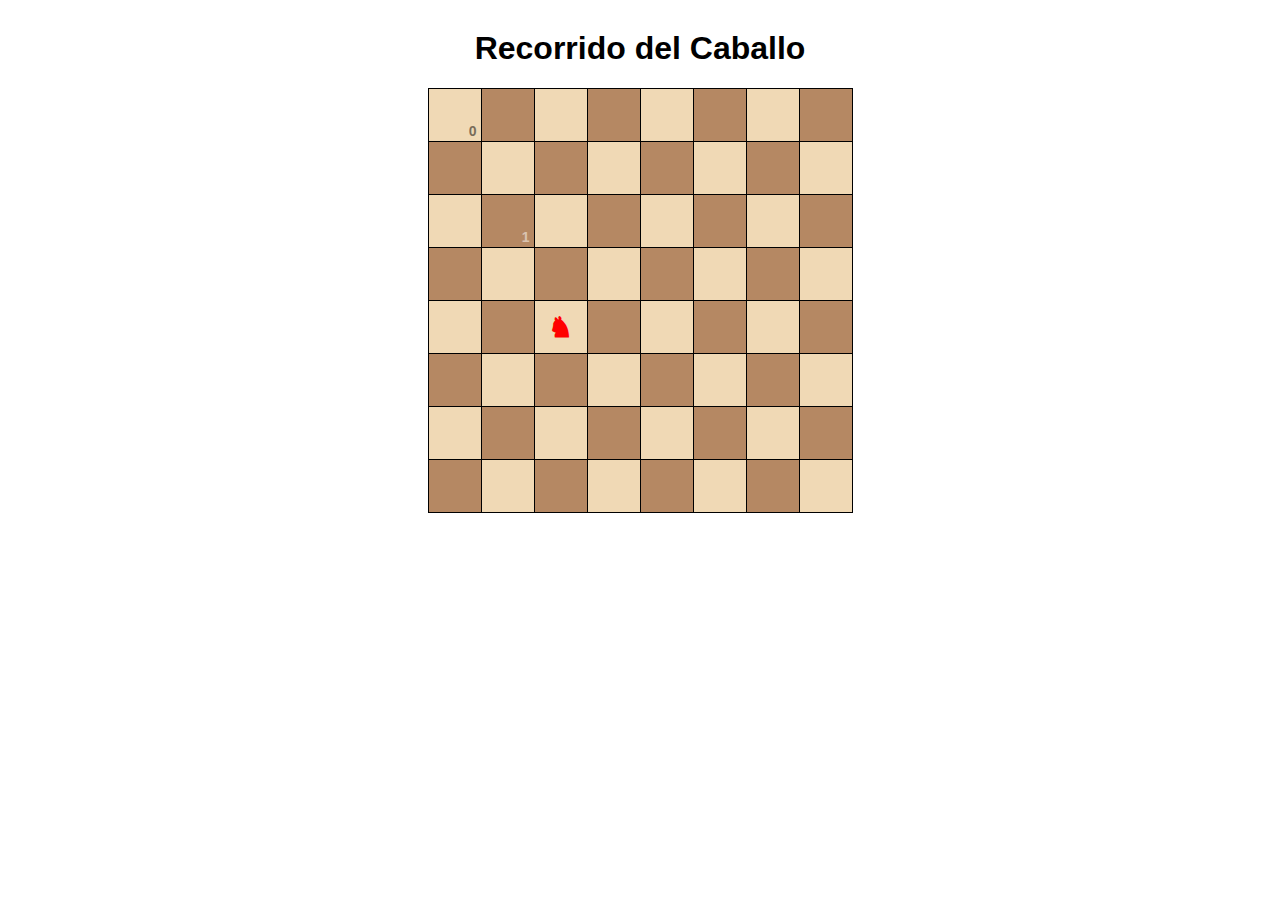
<file: Practicas/Salto del caballo/index.html>
<!DOCTYPE html>
<html lang="es">
<head>
  <meta charset="UTF-8" />
  <meta name="viewport" content="width=device-width, initial-scale=1.0"/>
  <title>Salto del Caballo Animado</title>
  <style>
    body {
      font-family: sans-serif;
      text-align: center;
      margin-top: 30px;
    }

    table {
      border-collapse: collapse;
      margin: 20px auto;
    }

    td {
      width: 50px;
      height: 50px;
      text-align: center;
      vertical-align: middle;
      border: 1px solid #000;
      font-size: 20px;
      font-weight: bold;
      position: relative;
    }

    .even {
      background-color: #f0d9b5;
    }

    .odd {
      background-color: #b58863;
      color: white;
    }

    .knight {
      font-size: 28px;
      color: red;
      position: absolute;
      top: 50%;
      left: 50%;
      transform: translate(-50%, -50%);
    }

    .step-number {
      font-size: 14px;
      opacity: 0.5;
      position: absolute;
      bottom: 2px;
      right: 4px;
    }
  </style>
</head>
<body>
  <h1>Recorrido del Caballo</h1>
  <div id="board-container"></div>

  <script>
    const N = 8;
    const moves = [
      [2, 1], [1, 2], [-1, 2], [-2, 1],
      [-2, -1], [-1, -2], [1, -2], [2, -1]
    ];

    function createBoard(n) {
      const board = [];
      for (let i = 0; i < n; i++) {
        board[i] = Array(n).fill(-1);
      }
      return board;
    }

    function isValid(x, y, board) {
      return x >= 0 && y >= 0 && x < N && y < N && board[x][y] === -1;
    }

    const steps = [];

    function solveKnightTour(x, y, moveCount, board) {
      board[x][y] = moveCount - 1;
      steps.push({ x, y, move: moveCount - 1 });

      if (moveCount === N * N) return true;

      for (let [dx, dy] of moves) {
        const nextX = x + dx;
        const nextY = y + dy;

        if (isValid(nextX, nextY, board)) {
          if (solveKnightTour(nextX, nextY, moveCount + 1, board)) {
            return true;
          }
        }
      }

      board[x][y] = -1;
      steps.pop();
      return false;
    }

    function drawEmptyBoard() {
      const container = document.getElementById('board-container');
      const table = document.createElement('table');
      table.setAttribute('id', 'chess-board');

      for (let i = 0; i < N; i++) {
        const row = document.createElement('tr');
        for (let j = 0; j < N; j++) {
          const cell = document.createElement('td');
          cell.id = `cell-${i}-${j}`;
          cell.className = (i + j) % 2 === 0 ? 'even' : 'odd';
          row.appendChild(cell);
        }
        table.appendChild(row);
      }

      container.innerHTML = "";
      container.appendChild(table);
    }

    function animateSteps() {
      let i = 0;
      let prev = null;

      function step() {
        if (i >= steps.length) return;

        const { x, y, move } = steps[i];
        const cell = document.getElementById(`cell-${x}-${y}`);

        // Dejar número en celda anterior
        if (prev) {
          const prevCell = document.getElementById(`cell-${prev.x}-${prev.y}`);
          prevCell.innerHTML = `<div class="step-number">${prev.move}</div>`;
        }

        // Mostrar el caballo en la celda actual
        cell.innerHTML = `<div class="knight">♞</div>`;

        prev = { x, y, move };
        i++;
        setTimeout(step, 300);
      }

      step();
    }

    function knightTourAnimated() {
      const board = createBoard(N);
      steps.length = 0;

      if (solveKnightTour(0, 0, 1, board)) {
        drawEmptyBoard();
        animateSteps();
      } else {
        document.getElementById('board-container').innerText = "No se encontró solución.";
      }
    }

    window.onload = knightTourAnimated;
  </script>
</body>
</html>
</file>
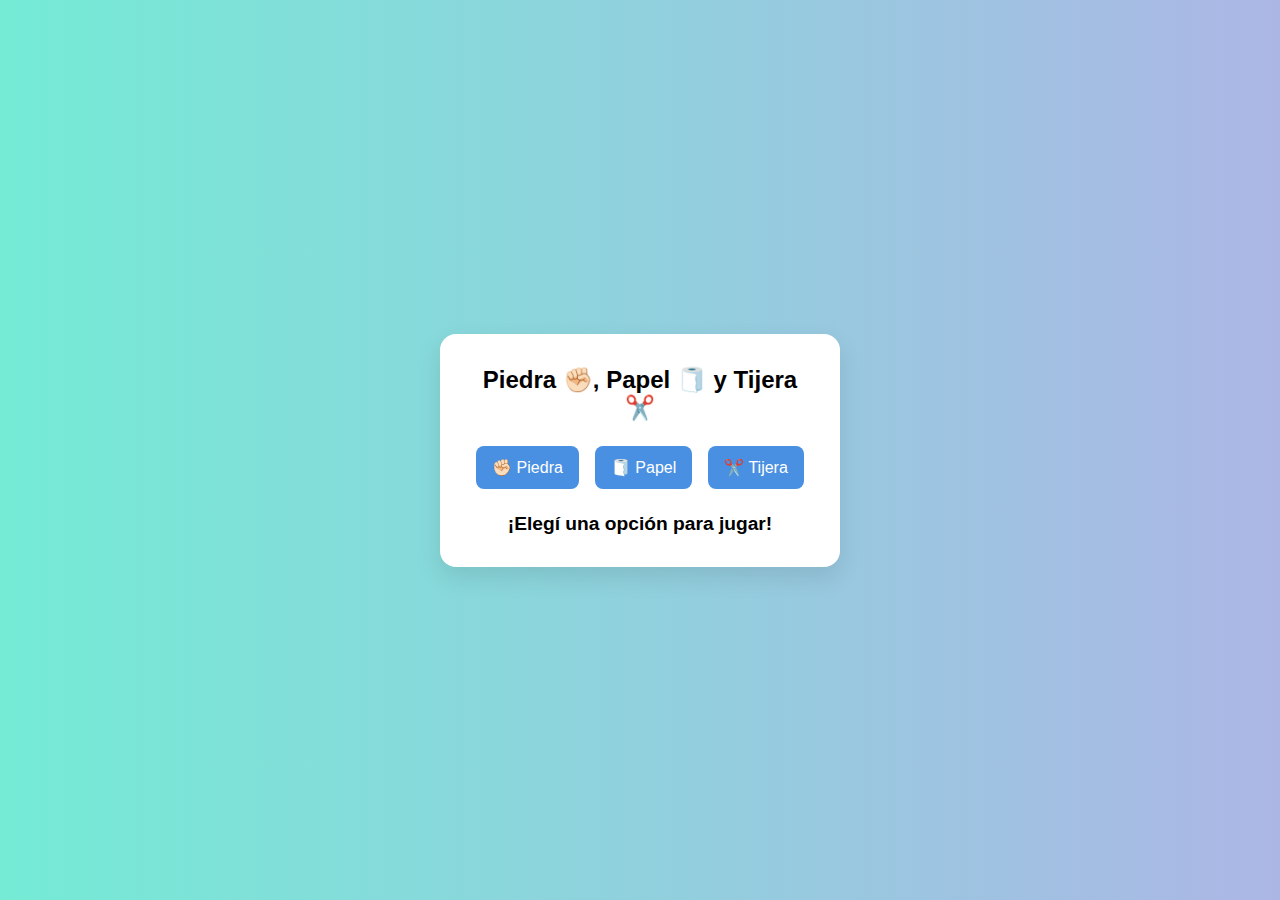
<file: Practicas/piedrapapeltijera.html>
<!DOCTYPE html>
<html lang="es">
<head>
  <meta charset="UTF-8" />
  <meta name="viewport" content="width=device-width, initial-scale=1.0" />
  <title>Piedra, Papel o Tijera</title>
  <link rel="stylesheet" href="estilos.css" />
  <script defer src="codigo.js"></script>
</head>
<body>
  <div class="container">
    <h1>Piedra ✊🏻, Papel 🧻 y Tijera ✂️</h1>
    <div class="buttons">
      <button class="btn" data-choice="1">✊🏻 Piedra</button>
      <button class="btn" data-choice="2">🧻 Papel</button>
      <button class="btn" data-choice="3">✂️ Tijera</button>
    </div>
    <div class="result">
      <p id="resultado">¡Elegí una opción para jugar!</p>
    </div>
  </div>
</body>
</html>
</file>
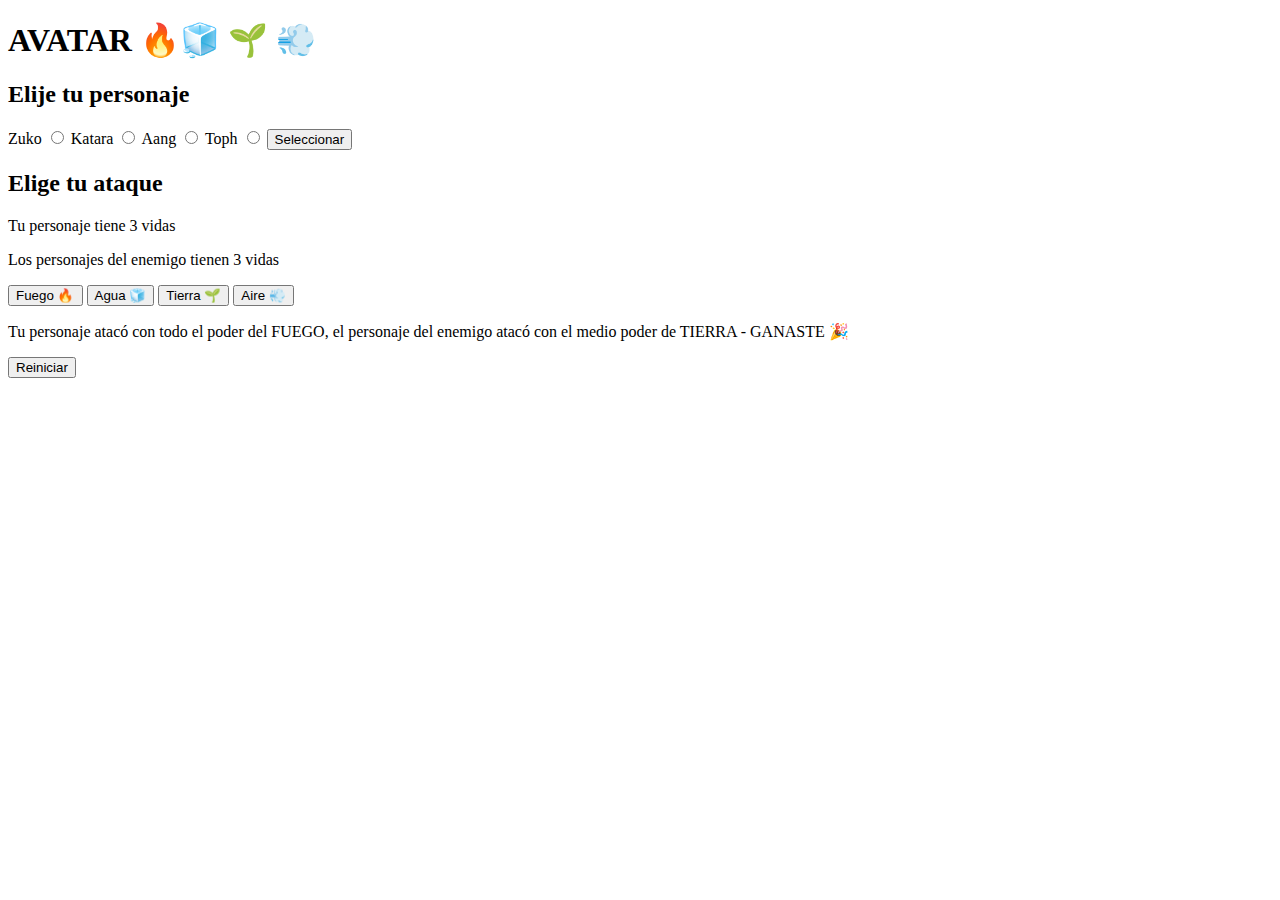
<file: Practicas/Avatar/public/avatar.html>
<!DOCTYPE html>
<html>
    <head>
        <meta charset="UTF-8"/>
        <title>La leyenda de Aang: Avatar</title>
        
    </head>
    <body>
        <h1>AVATAR 🔥🧊 🌱 💨</h1>   <!--Esto es estático, NO cambia, el h1 se utiliza una vez-->
        <section id="seleccionar-personaje">
            <h2>Elije tu personaje</h2>

            <label for="Zuko">Zuko</label> <!--la etiqueta label indica a los usuarios qué están seleccionando-->
            <input type="radio" name="personaje" id="Zuko"/> <!--name es para agrupar todos los imput y poder seleccionar-->

            <label for="Katara">Katara</label> <!--el atributo for ayuda a vincular un label con un input a través del mismo id-->
            <input type="radio" name="personaje" id="Katara"/> <!--acá van los personajes-->

            <label for="Aang">Aang</label>
            <input type="radio" name="personaje" id="Aang"/> <!--le damos un atributo id para saber cuál es el valor de cada uno-->

            <label for="Toph">Toph</label>
            <input type="radio" name="personaje" id="Toph"/>

            
            <button id="boton-personaje">Seleccionar</button> <!-- El botón para seleccionar el personaje-->
        </section>
        <section id="seleccionar-ataque">
            <h2>Elige tu ataque</h2> <!--Se puede utilizar varias veces-->
            <p>Tu personaje tiene <span>3</span> vidas</p> <!--Pero esto debe ser dinámico, tiene que cambiar-->
            <p>Los personajes del enemigo tienen <span>3</span> vidas</p> <!--con la etiqueta span vamos a modificar el 3 con js-->
            <p>
                <button id="boton-fuego">Fuego 🔥</button>
                <button id="boton-agua">Agua 🧊</button>
                <button id="boton-tierra">Tierra 🌱</button>
                <button id="boton-aire">Aire 💨</button>
            </p>
        </section>
        <section id="mensajes"> <!--Será un párrafo dinámico-->
            <p>Tu personaje atacó con todo el poder del FUEGO, el personaje del enemigo atacó con el medio poder de TIERRA - GANASTE 🎉</p>
        </section>
        <section id="reiniciar">
            <button id="boton-reiniciar">Reiniciar</button>
        </section>
        <script src="./js/avatar.js"></script>
    </body>
</html>
</file>
<file: Practicas/estilos.css>
* {
  margin: 0;
  padding: 0;
  box-sizing: border-box;
}

body {
  font-family: 'Segoe UI', sans-serif;
  background: linear-gradient(to right, #74ebd5, #ACB6E5);
  display: flex;
  justify-content: center;
  align-items: center;
  min-height: 100vh;
}

.container {
  text-align: center;
  background: white;
  padding: 2rem;
  border-radius: 1rem;
  box-shadow: 0 10px 25px rgba(0,0,0,0.1);
  max-width: 400px;
}

h1 {
  margin-bottom: 1.5rem;
  font-size: 1.5rem;
}

.buttons {
  display: flex;
  gap: 1rem;
  justify-content: center;
  margin-bottom: 1.5rem;
}

.btn {
  padding: 0.75rem 1rem;
  border: none;
  border-radius: 0.5rem;
  background: #4A90E2;
  color: white;
  font-size: 1rem;
  cursor: pointer;
  transition: background 0.3s ease;
}

.btn:hover {
  background: #357ABD;
}

.result p {
  font-size: 1.2rem;
  font-weight: bold;
  white-space: pre-line;
}
</file>
